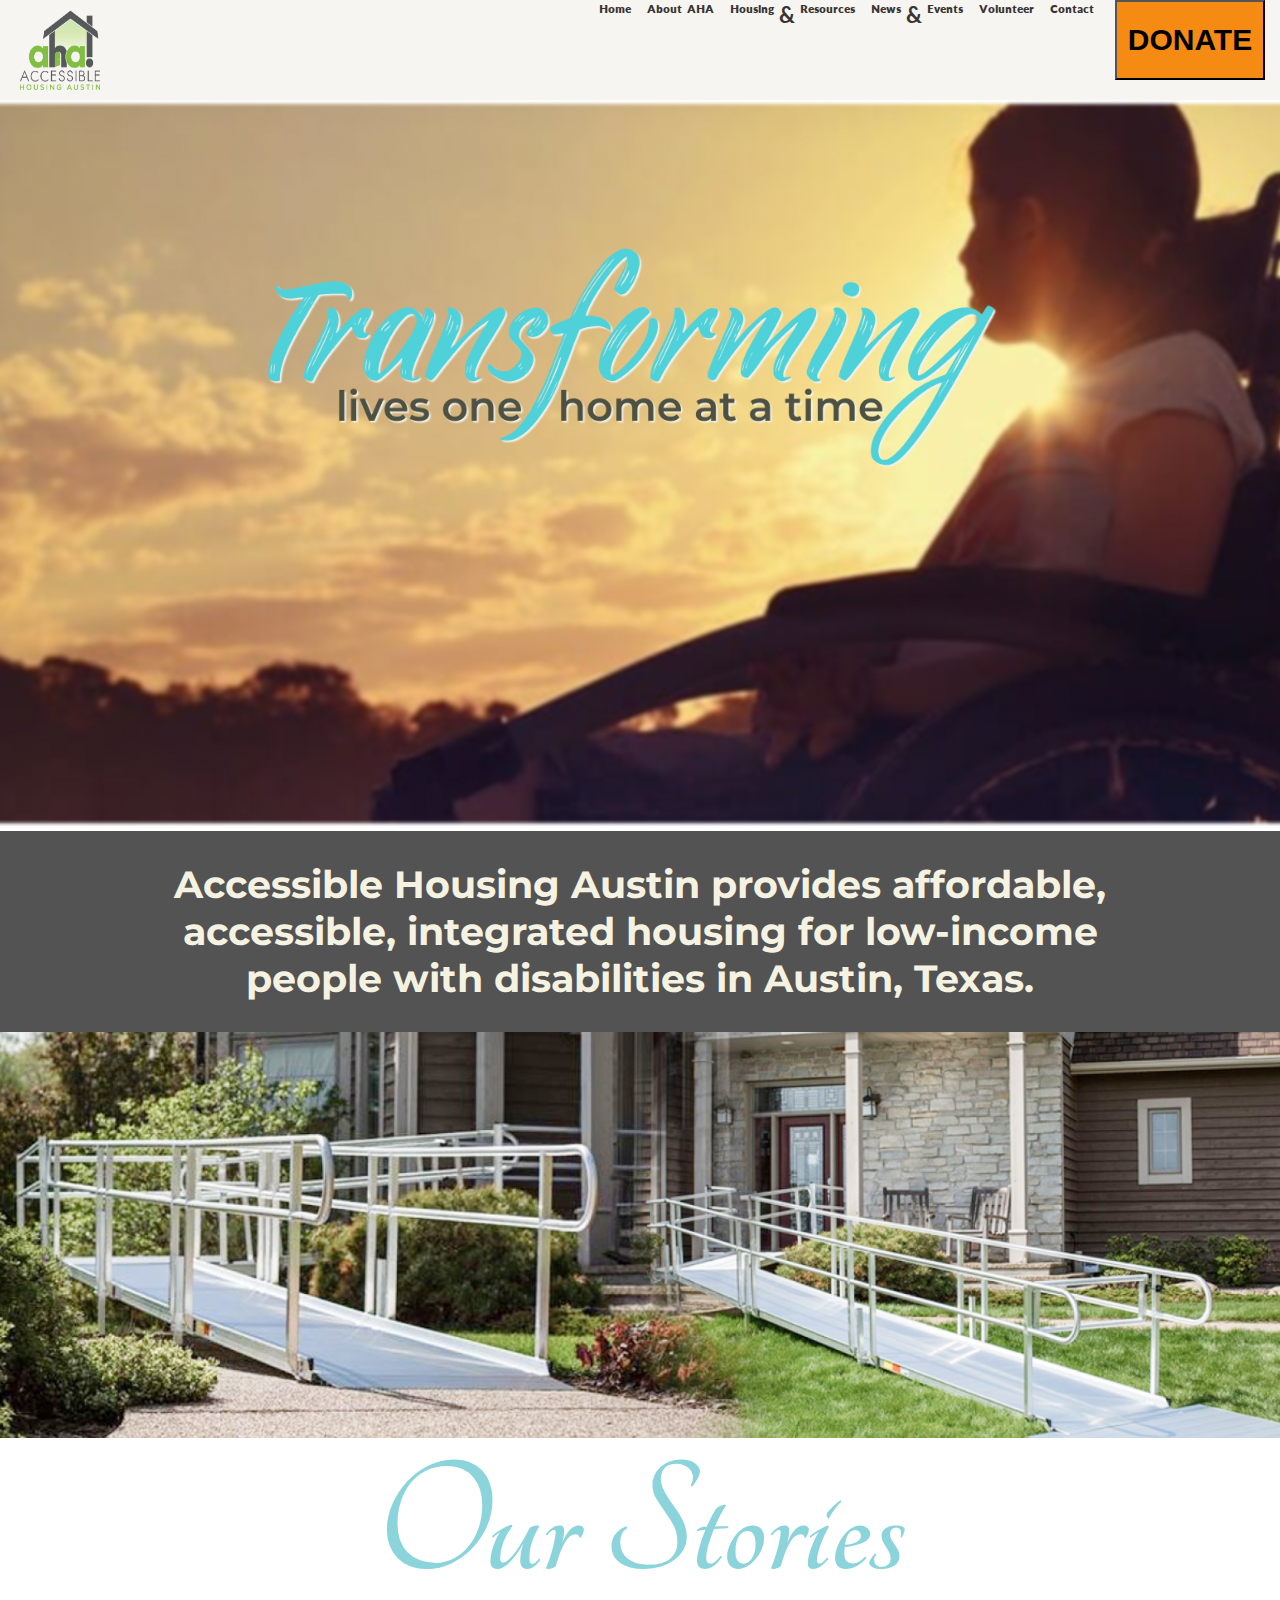
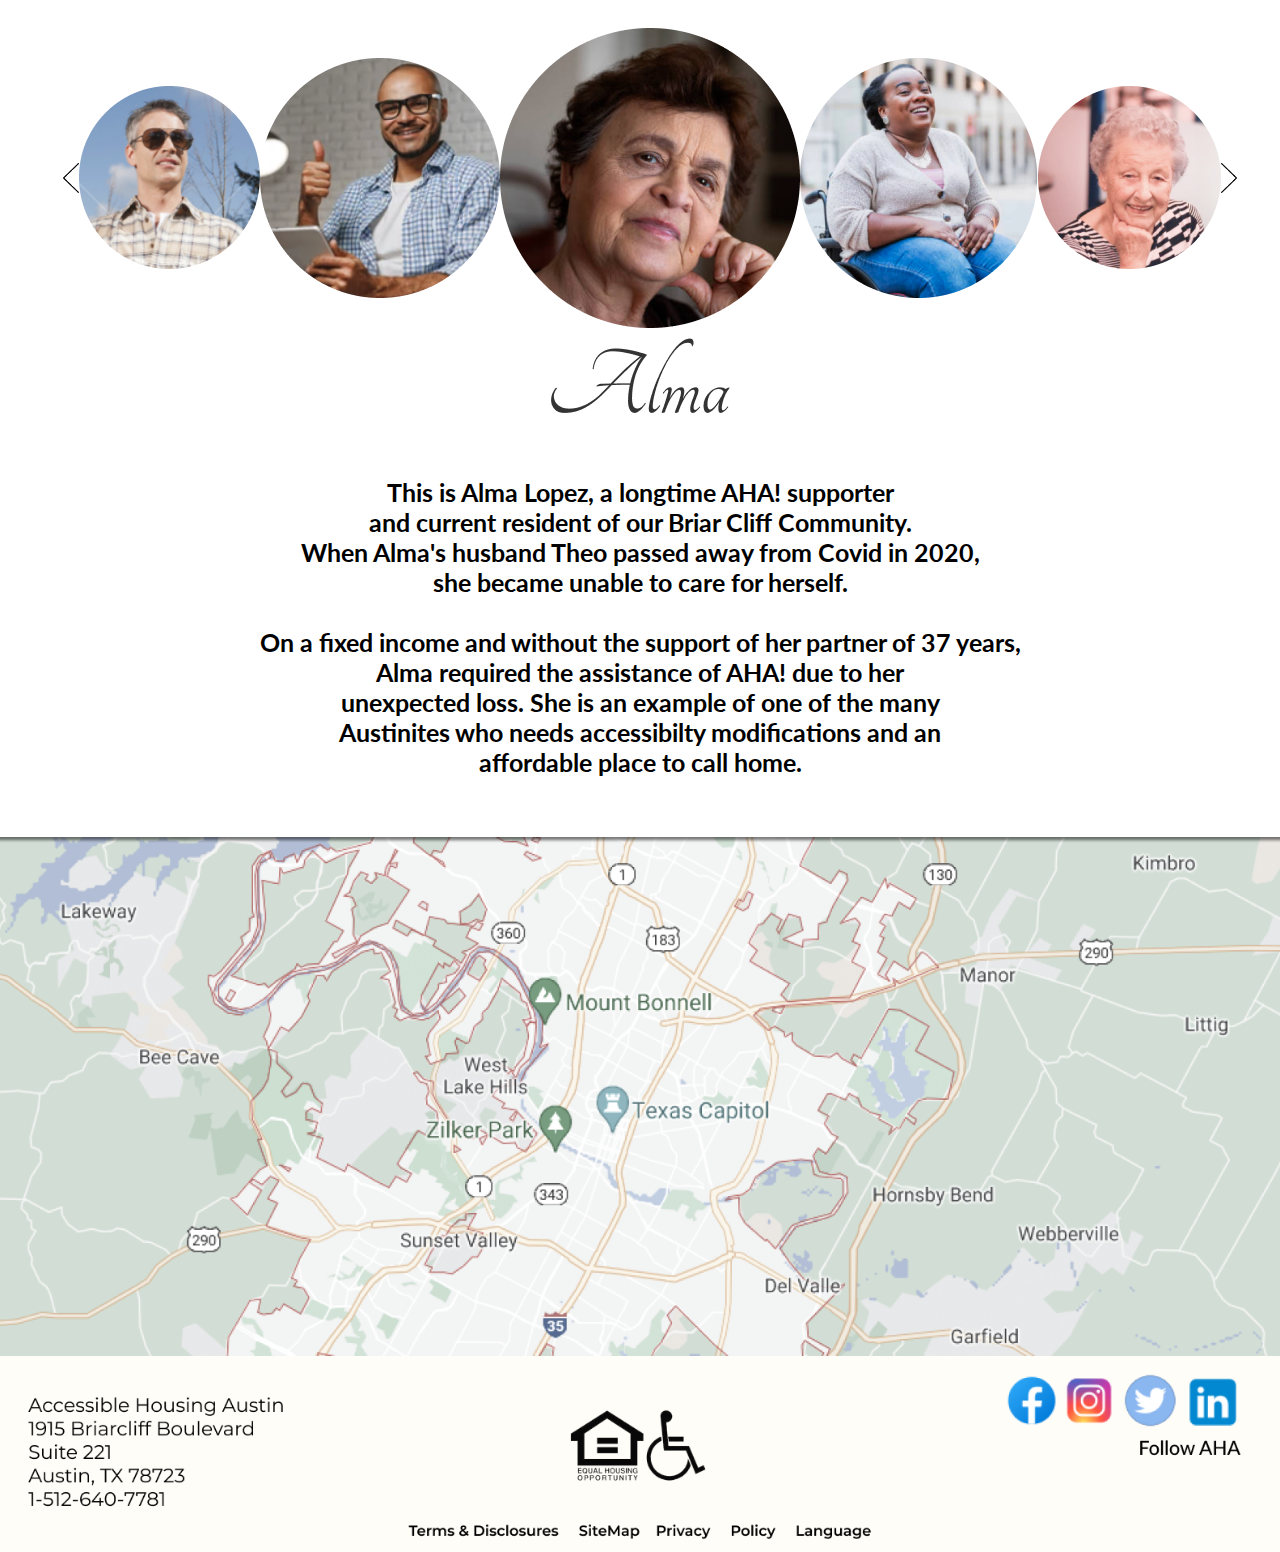
<file: UX_UI_HW_18/index.html>
<!DOCTYPE html>
<html>
  <head>
    <title>AHA Homepage</title>
    <link rel="preconnect" href="https://fonts.gstatic.com" />
    <link
      href="https://fonts.googleapis.com/css2?family=Lato:wght@300;400;700&display=swap"
      rel="stylesheet"
    />
    <link rel="preconnect" href="https://fonts.gstatic.com" />
    <link
      href="https://fonts.googleapis.com/css2?family=Montserrat:wght@400;500;700;900&display=swap"
      rel="stylesheet"
    />
    <link rel="preconnect" href="https://fonts.gstatic.com" />
    <link
      href="https://fonts.googleapis.com/css2?family=Montserrat:wght@700;900&family=Tangerine:wght@700&display=swap"
      rel="stylesheet"
    />
    <link href="css/style.css" rel="stylesheet" type="text/css" />
  </head>
  <body>
    <nav class="header">
      <button class="donate">DONATE</button>
      <img
        class="logo"
        src="images/Header/AHA Logo.png"
        alt="logo"
        width="80"
        height="80"
      />
      <ul class="nav_links">
        <li><a href="#">Home</a></li>
        <li><a href="#">About AHA</a></li>
        <li><a href="#">Housing & Resources</a></li>
        <li><a href="#">News & Events</a></li>
        <li><a href="#">Volunteer</a></li>
        <li><a href="#">Contact</a></li>
      </ul>
    </nav>
    <div>
      <img class="shero" src="images/Main image.png" alt="Girl in wheelchair" />
      <img
        class="motto"
        src="images/Header/Featured Motto.png"
        alt="Featured Motto"
      />
    </div>
    <div>
      <h1>
        Accessible Housing Austin provides affordable,<br />
        accessible, integrated housing for low-income<br />
        people with disabilities in Austin, Texas.
      </h1>
    </div>
    <div>
      <img class="walkway" src="images/Walkway.png" />
    </div>
    <section>
      <div>
        <h2>
          <p>Our Stories</p>
        </h2>

        <h3 class="caro">
          <img
            class="leftArrow"
            src="images/Carousel/Vector.png"
            alt="leftarrow"
          />
          <br />
          <img class="tom" src="images/Carousel/TOM 1.png" alt="tom" />
          <img class="adam" src="images/Carousel/ADAM 1.png" alt="adam" />
          <img class="alma" src="images/Carousel/ALMA 1.png" alt="alma" />
          <img
            class="camille"
            src="images/Carousel/CAMILLE 1.png"
            alt="camille"
          />
          <img class="mary" src="images/Carousel/MARY 1.png" alt="mary" />
          <img
            class="rightArrow"
            src="images/Carousel/Vector-1.png"
            alt="rightarrow"
          />
        </h3>
      </div>
      <div>
        <h4>
          <img src="images/Carousel/Alma.png" alt="almaName" />
        </h4>
      </div>
      <div>
        <h5>
          <br />
          <br />
          This is Alma Lopez, a longtime AHA! supporter <br />and current
          resident of our Briar Cliff Community.<br />
          When Alma's husband Theo passed away from Covid in 2020,<br />she
          became unable to care for herself.<br /><br />

          On a fixed income and without the support of her partner of 37
          years,<br />
          Alma required the assistance of AHA! due to her <br />
          unexpected loss. She is an example of one of the many<br />
          Austinites who needs accessibilty modifications and an <br />
          affordable place to call home.
          <br />
          <br />
          <br />
        </h5>
      </div>
    </section>

    <section>
      <div>
        <img class="map" src="images/City Map.png" alt="map" />
      </div>
    </section>

    <footer>
      <img
        class="footer"
        src="images/Footer Components/Footer Reference.png"
        alt="footer"
      />
    </footer>
  </body>
</html>
</file>
<file: UX_UI_HW_18/css/style.css>
* {
  padding: 0;
  margin: 0;
  text-decoration: none;
  list-style: none;
}
nav {
  background-color: rgb(247, 245, 241);
  height: 100px;
  width: 100%;
  vertical-align: text-bottom;
}
li {
  font-variant-position: super;
  font-family: "Lato", sans-serif;
  font-weight: 700;
  font-size: 22px;
}
a {
  color: rgb(56, 52, 52);
}
.logo {
  display: inline-block;
  margin-left: 20px;
  padding-top: 10px;
}
li {
  display: inline-block;
  text-align: center;
  margin: 0px 5px;
  padding: 1px;
  vertical-align: text-bottom;
}
.donate {
  font-size: 30px;
  font-weight: 700;
  text-align: center;
  text-justify: inter-cluster;
  float: right;
  width: 150px;
  height: 80px;
  background-color: rgb(245, 139, 19);
  margin: 0 15px;
}
.shero {
  width: 100%;
  height: 100%;
  top: 0;
  left: 0;
	bottom: auto;
}
.motto {
  padding: 0;
  width: 100%;
  position: absolute;
  top: 240px;
  display: flex;
}
.walkway {
  position: relative;
  padding: auto;
  justify-content: center;
  width: 100%;
  display: flex;
}
.map {
  position: relative;
  padding: 0;
  justify-content: center;
  width: 100%;
  display: flex;
}
h1 {
  font-family: "Montserrat", sans-serif;
  font-size: 3vw;
  padding-top: 30px;
  padding-bottom: 30px;
  color: rgb(245, 242, 225);
  background-color: rgb(83, 83, 83);
  justify-content: center;
  text-align: center;
  display: flex;
}
h2 {
  font-family: "Tangerine", cursive;
  font-size: 170px;
  color: rgb(139, 212, 219);
  justify-content: center;
  display: flex;
}
h3 {
  display: inline-block;
  top: 0;
  left: 0;
  padding: 10px;
  font-size: 14px;
  position: relative;
  padding: auto;
  align-items: center;
  justify-content: center;
  width: 100%;
	top:0;
	left:0;
}
h4 {
  text-align: center;
}
h5 {
	font-family: "Lato"; sans-serif;
  font-size: 25px;
  text-align: center;
  display: fixed;
}
.nav_links {
	font-family: "Montserrat", sans-serif;
  margin: auto;
  padding: 0;
  float: right;
  background-color: rgb(247, 245, 241);
}
.header {
  padding: 0px;
  margin: 0px;
  vertical-align: text-bottom;
}
.leftArrow {
  max-width: 30px;
  max-height: 30px;
	
}
.rightArrow {
  max-width: 30px;
  max-height: 30px;
}
.footer {
  display: flex;
  width: 100%;
  height: 50%;
  margin: 0;
  padding: 0;
}
.caro{
	justify-content: center;
	display: flex;
}
</file>
